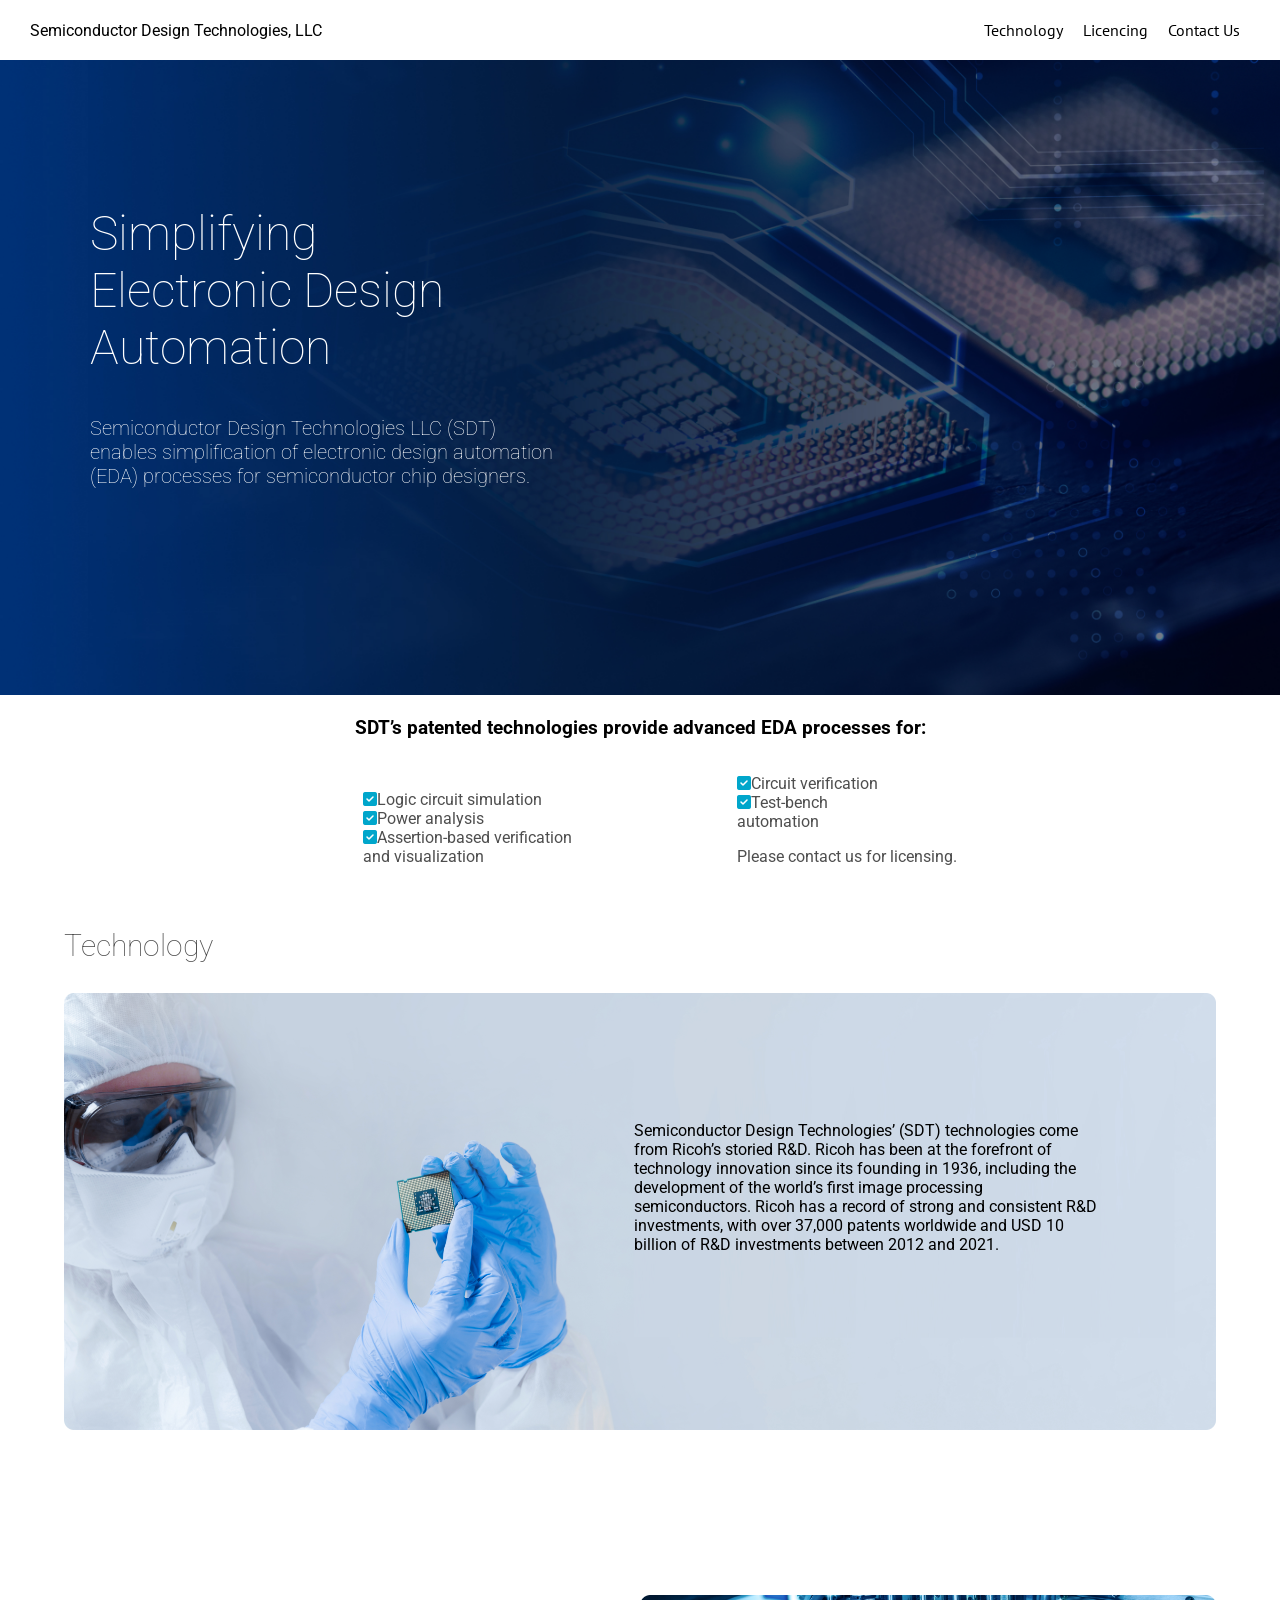
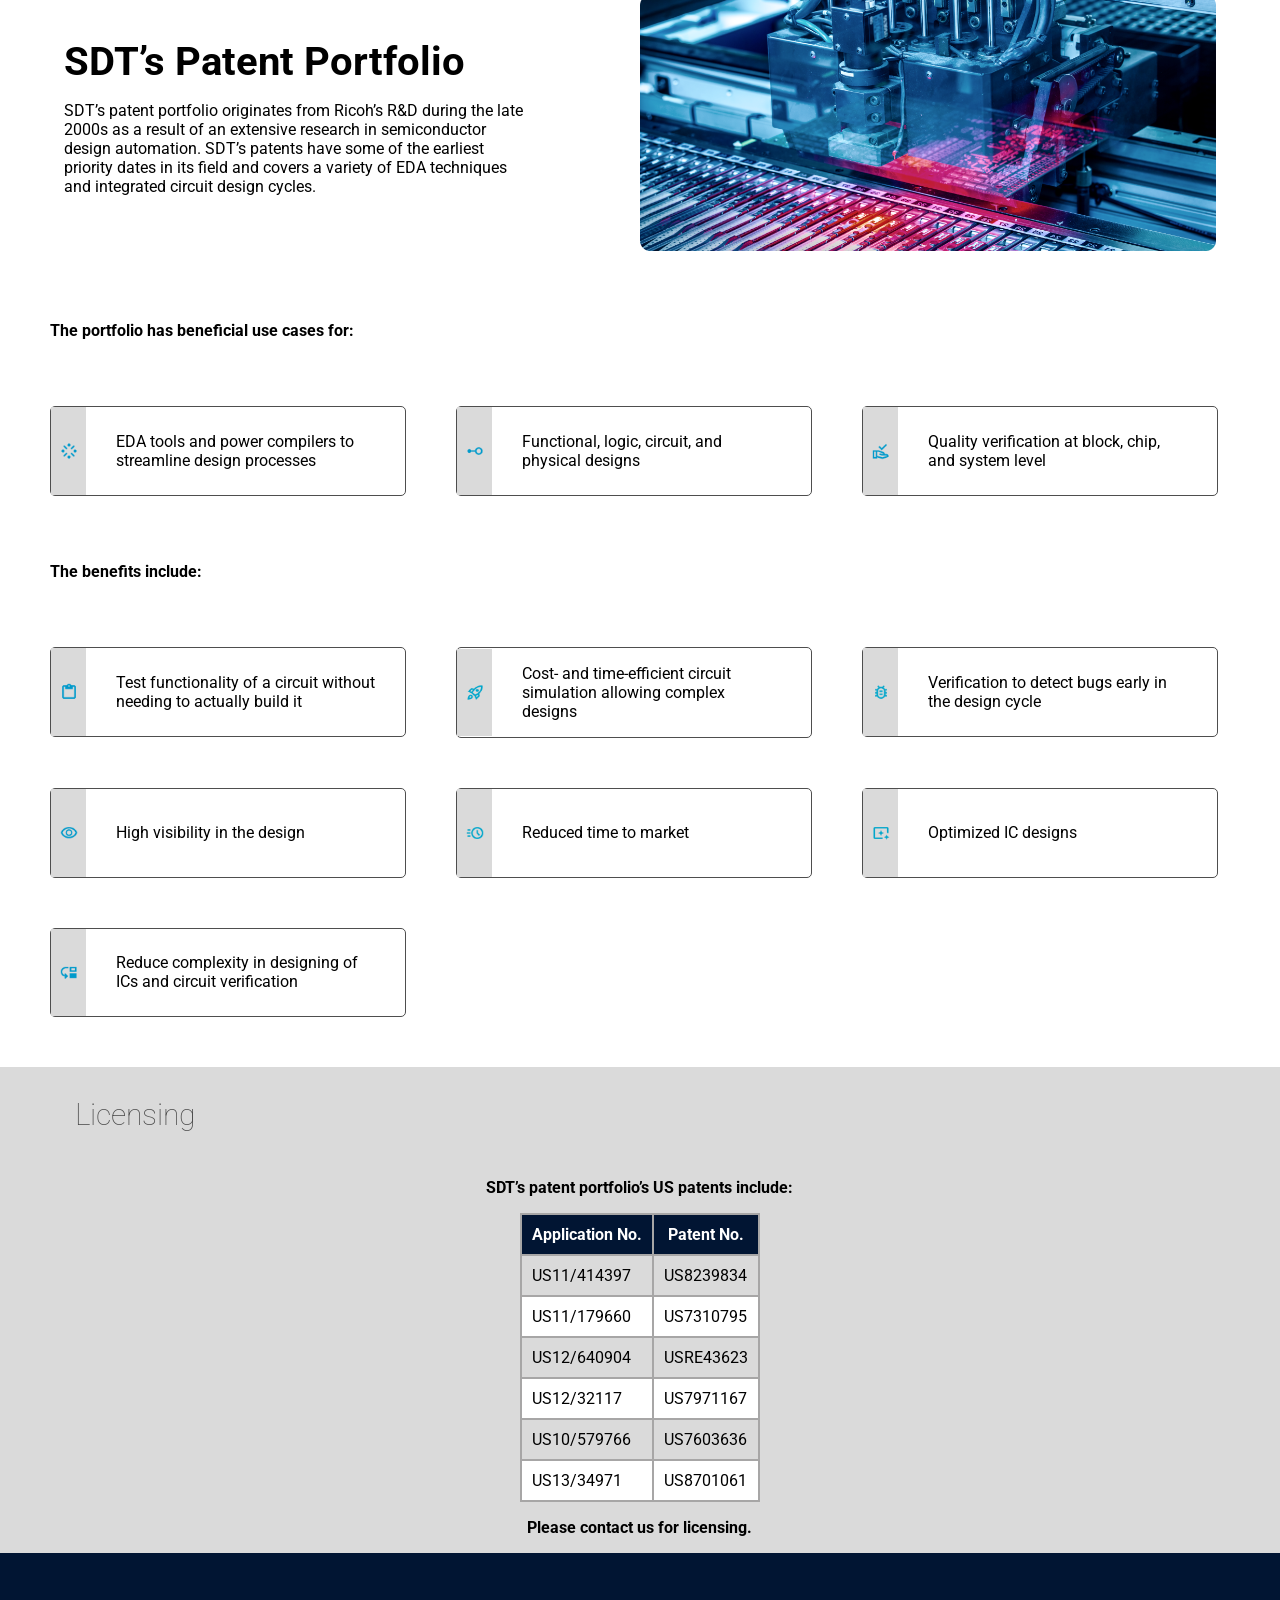
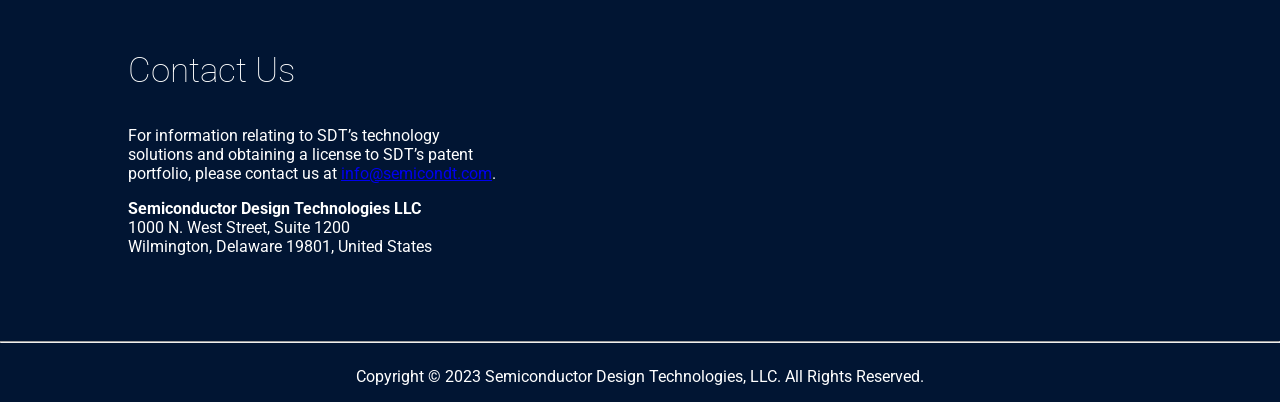
<file: index.html>
<!DOCTYPE html>
<html lang="en">
  <head>
    <meta charset="UTF-8" />
   <link rel="stylesheet" href="https://cdnjs.cloudflare.com/ajax/libs/font-awesome/6.4.2/css/all.min.css">
    <meta name="viewport" content="width=device-width, initial-scale=1.0" />
    <link rel="stylesheet" href="style.css" />
    <title>Document</title>
  </head>
  <body>
    <div class="navbar">
        <div class="title">
            <a href="">Semiconductor Design Technologies, LLC</a>
        </div>
        <div class="elements">
          <a href="">Technology</a>
          <a id="lic" href="">Licencing</a>
          <a href="">Contact Us</a>
        </div>
      </div>
    <div class="container">
      
      <div class="home">
        <img src="images/hero-banner.jpg" alt="" />
        <div class="home-text">
          <h2>Simplifying Electronic Design Automation</h2>
          <p>
            Semiconductor Design Technologies LLC (SDT) enables simplification
            of electronic design automation (EDA) processes for semiconductor
            chip designers.
          </p>
        </div>
      </div>
      <div class="sub-1">
        <div class="sub1-h">
          <h3>
            SDT’s patented technologies provide advanced EDA processes for:
          </h3>
        </div>

        <div class="sub1-list">
          <ul class="tech-type-ul">
            <li><i class="fa-solid fa-square-check" style="color: #00a6cb;"></i>Logic circuit simulation</li>
            <li><i class="fa-solid fa-square-check" style="color: #00a6cb;"></i>Power analysis</li>
            <li><i class="fa-solid fa-square-check" style="color: #00a6cb;"></i>Assertion-based verification and visualization</li>
          </ul>
          <ul class="tech-type-ul">
            <li><i class="fa-solid fa-square-check" style="color: #00a6cb;"></i>Circuit verification</li>
            <li><i class="fa-solid fa-square-check" style="color: #00a6cb;"></i>Test-bench automation</li>
            <p class="note">Please contact us for licensing.</p>
          </ul>
        </div>
      </div>
      <div class="sub-2">
        <div class="sub2-h">
          <h3>Technology</h3>
        </div>
        <div class="sub2-img">
          <img src="images/technology.png" alt="Technology" />
         
          <div class="sub2-p">
            <p>
              Semiconductor Design Technologies’ (SDT) technologies come from
              Ricoh’s storied R&D. Ricoh has been at the forefront of technology
              innovation since its founding in 1936, including the development
              of the world’s first image processing semiconductors. Ricoh has a
              record of strong and consistent R&D investments, with over 37,000
              patents worldwide and USD 10 billion of R&D investments between
              2012 and 2021.
            </p>
          </div>
        </div>
      </div>
      <div class="sub-3">
        <div class="sub3-text">
          <h3>SDT’s Patent Portfolio</h3>
          <p>
            SDT’s patent portfolio originates from Ricoh’s R&D during the late
            2000s as a result of an extensive research in semiconductor design
            automation. SDT’s patents have some of the earliest priority dates
            in its field and covers a variety of EDA techniques and integrated
            circuit design cycles.
          </p>
        </div>
        <div class="sub3-img">
          <img src="images/portfolio.png" alt="" />
        </div>
      </div>
      <div class="sub-4">
        <div class="segment">
          <div class="sub4-txt">
            <p>The portfolio has beneficial use cases for:</p>
          </div>
          <div class="grid">
            <div class="icon">
              <img src="images/stream.png" alt="stream" />
            </div>
            <div class="text">
              <p>
                EDA tools and power compilers to streamline design processes
              </p>
            </div>
          </div>
          <div class="grid">
            <div class="icon">
              <img src="images/linear_scale.png" alt="stream" />
            </div>
            <div class="text">
              <p>Functional, logic, circuit, and physical designs</p>
            </div>
          </div>
          <div class="grid">
            <div class="icon">
              <img src="images/approval_delegation.png" alt="stream" />
            </div>
            <div class="text">
              <p>Quality verification at block, chip, and system level</p>
            </div>
          </div>
        </div>
        <div class="segment">
          <div class="sub4-txt">
            <p>The benefits include:</p>
          </div>
          <div class="grid">
            <div class="icon">
              <img src="images/content_paste.png" alt="stream" />
            </div>
            <div class="text">
              <p>
                Test functionality of a circuit without needing to actually
                build it
              </p>
            </div>
          </div>
          <div class="grid">
            <div class="icon">
              <img src="images/rocket_launch.png" alt="stream" />
            </div>
            <div class="text">
              <p>
                Cost- and time-efficient circuit simulation allowing complex
                designs
              </p>
            </div>
          </div>
          <div class="grid">
            <div class="icon">
              <img src="images/bug_report.png" alt="stream" />
            </div>
            <div class="text">
              <p>Verification to detect bugs early in the design cycle</p>
            </div>
          </div>
          <div class="grid">
            <div class="icon">
              <img src="images/visibility.png" alt="stream" />
            </div>
            <div class="text">
              <p>High visibility in the design</p>
            </div>
          </div>
          <div class="grid">
            <div class="icon">
              <img src="images/acute.png" alt="stream" />
            </div>
            <div class="text">
              <p>Reduced time to market</p>
            </div>
          </div>
          <div class="grid">
            <div class="icon">
              <img src="images/ambient_screen.png" alt="stream" />
            </div>
            <div class="text">
              <p>Optimized IC designs</p>
            </div>
          </div>
          <div class="grid">
            <div class="icon">
              <img src="images/move_down.png" alt="stream" />
            </div>
            <div class="text">
              <p>
                Reduce complexity in designing of ICs and circuit verification
              </p>
            </div>
          </div>
        </div>
      </div>
      <div class="sub-5">
        <div class="sub5-txt">
          <h3 class="side-heading">Licensing</h3>
        </div>
        <div class="data">
          <p >SDT’s patent portfolio’s US patents include:</p>
          <div class="tbl">
            <table >
              <tr >
                <th bgcolor="#011533">Application No.</th>
                <th bgcolor="#011533">Patent No.</th>
              </tr>
              <tr>
                <td bgcolor="#dadada">US11/414397</td>
                <td>US8239834</td>
              </tr>
              <tr>
                <td bgcolor="white">US11/179660</td>
                <td bgcolor="white">US7310795</td>
              </tr>
              <tr>
                <td>US12/640904</td>
                <td>USRE43623</td>
              </tr>
              <tr>
                <td bgcolor="white">US12/32117</td>
                <td bgcolor="white">US7971167</td>
              </tr>
              <tr>
                <td>US10/579766</td>
                <td>US7603636</td>
              </tr>
              <tr>
                <td bgcolor="white">US13/34971</td>
                <td bgcolor="white">US8701061</td>
              </tr>
            </table>
          </div>
          <p class="note">Please contact us for licensing.</p>
        </div>
      </div>
      <div class="footer">
        <div class="ft-content">
            <div class="ftc-1">
                <h3 class="side-heading">Contact Us</h3>
				<p>For information relating to SDT’s technology solutions and obtaining a license to SDT’s patent portfolio, please contact us at <a href="info@semicondt.com">info@semicondt.com</a>.</p>
				<p class="p2"><span>Semiconductor Design Technologies LLC</span>
					1000 N. West Street, Suite 1200<br>
					Wilmington, Delaware 19801, United States</p>
            </div>
            <div class="ftc-2">
                <iframe src="https://www.google.com/maps/embed?pb=!1m18!1m12!1m3!1d3886.1494232566015!2d80.22326607409836!3d13.089714987236631!2m3!1f0!2f0!3f0!3m2!1i1024!2i768!4f13.1!3m3!1m2!1s0x3a52642e3c8faf7f%3A0x5c1f7526b2bfe819!2sDCKAP!5e0!3m2!1sen!2sin!4v1693551638575!5m2!1sen!2sin" width="400" height="300" style="border:0;" allowfullscreen="" loading="lazy" referrerpolicy="no-referrer-when-downgrade"></iframe> 
            </div>
        </div>
        <hr>
        <footer>
            <div class="copyright">
                <p>Copyright © 2023 Semiconductor Design Technologies, LLC. All Rights Reserved.</p>
            </div>
        </footer>
      </div>
     
    </div>
  </body>
</html>
</file>
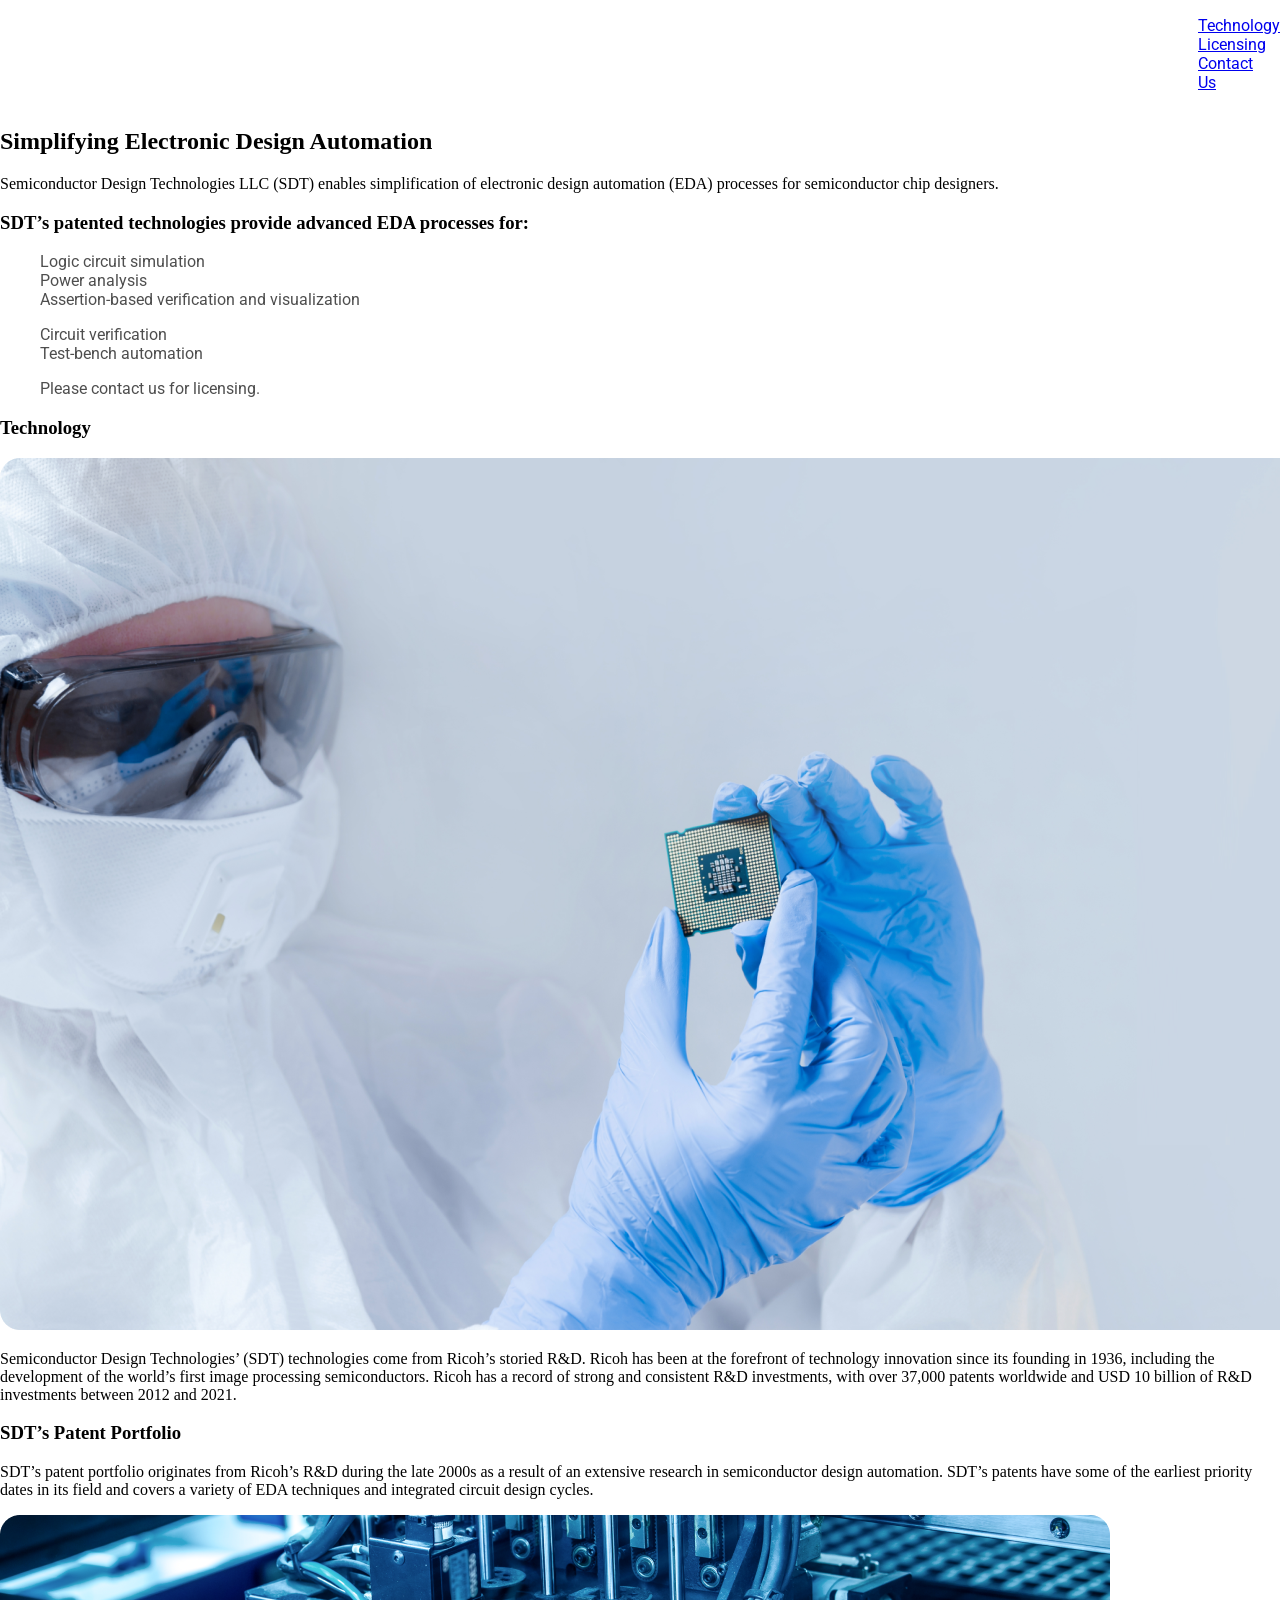
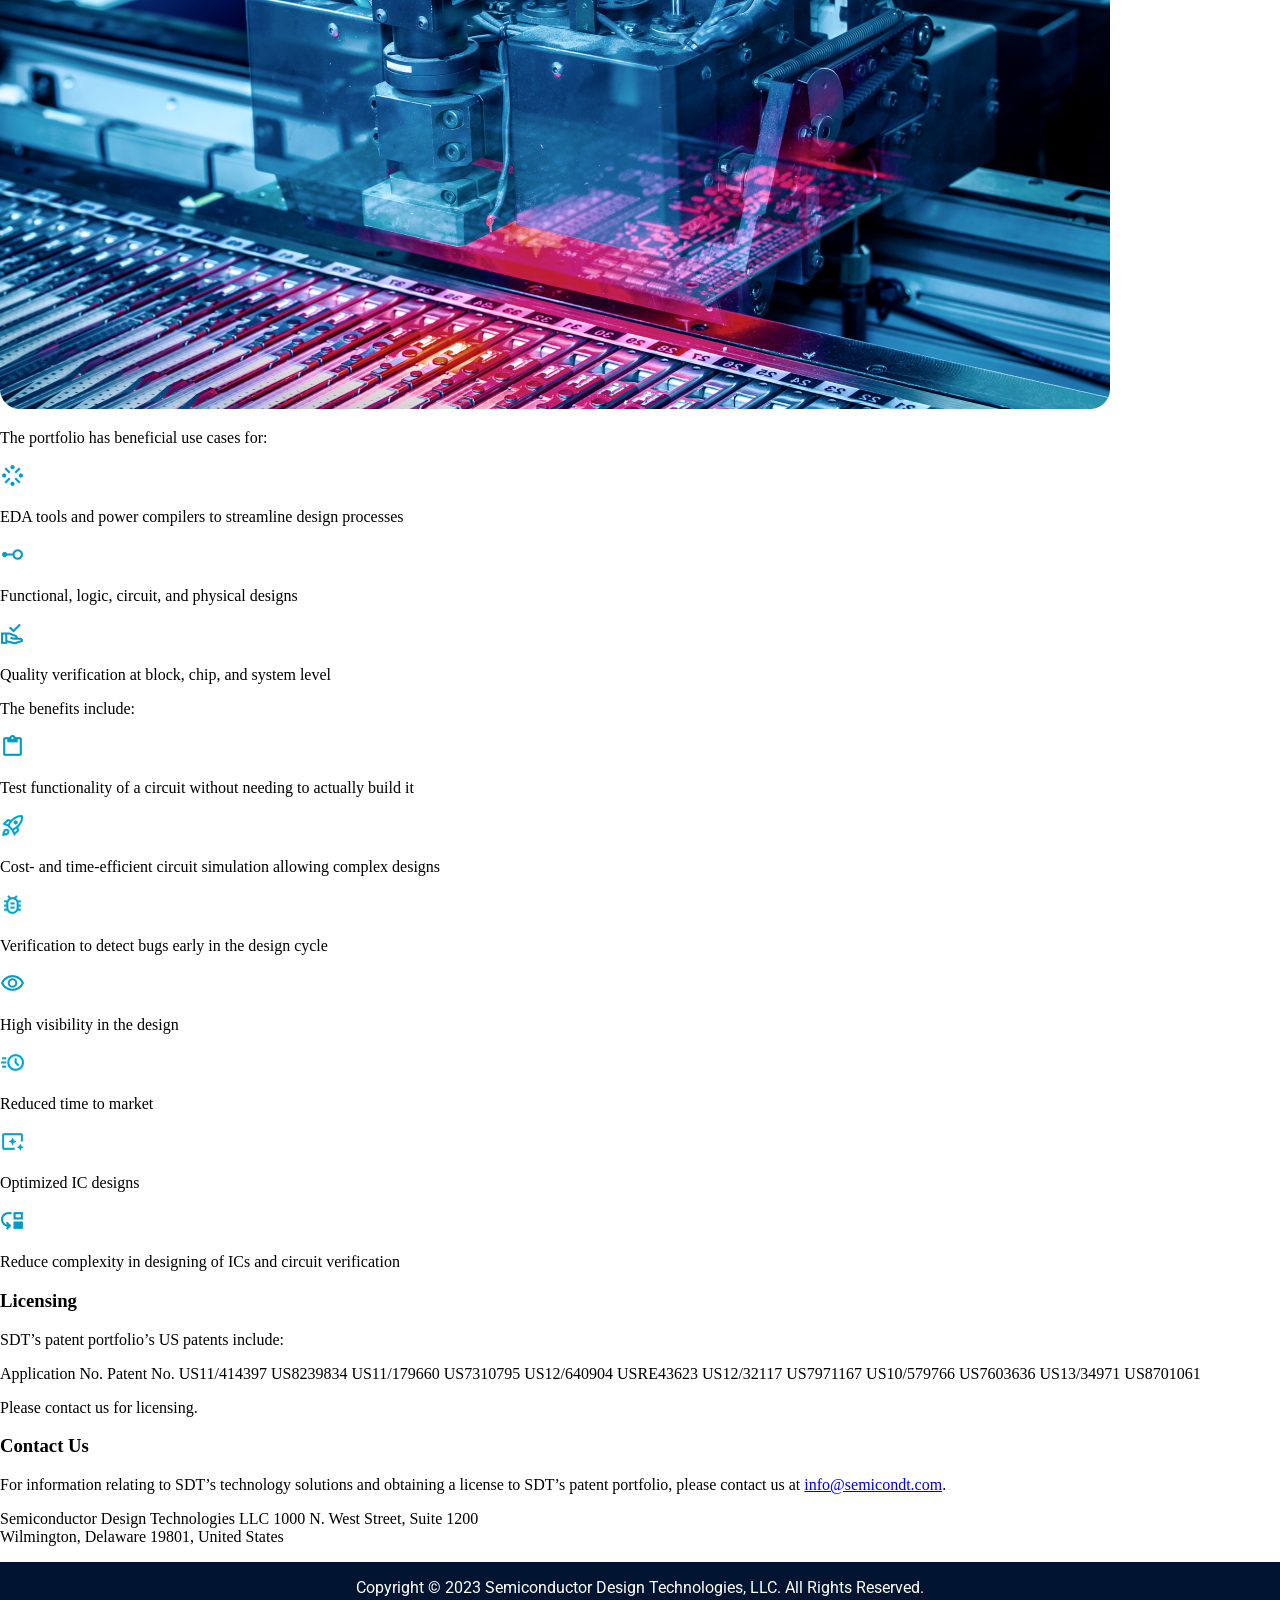
<file: scrach.html>
<!DOCTYPE html>
<html lang="en">
<head>
	<title>Semiconductor Design Technologies, LLC</title>
	<meta charset="UTF-8">
	<meta name="viewport" content="width=device-width, initial-scale=1">
	<link rel="stylesheet" href="style.css">
</head>
<body>	
	<header>
		<div class="navbar">
			<div class="title" ><p class="title-text"></p></div>
					
		<ul class="nav-menu-ul">
			<li class="nav-menu-list"><a href="#technology">Technology</a></li>
			<li class="nav-menu-list"><a href="#licensing">Licensing</a></li>
			<li class="nav-menu-list"><a href="#contact">Contact Us</a></li>
		</ul>
		</div>
		
					
		<div class="home">
			<h2>Simplifying Electronic Design Automation</h2>
		<p>Semiconductor Design Technologies LLC (SDT) enables simplification of electronic design automation (EDA) processes for semiconductor chip designers.</p>

		</div>	
		
	</header>
	
		<h3 class="heading">SDT’s patented technologies provide advanced EDA processes for:</h3>
	
		<ul class="tech-type-ul">
			<li>Logic circuit simulation</li>
			<li>Power analysis</li>
			<li>Assertion-based verification and visualization</li>
		</ul>
		<ul class="tech-type-ul">
			<li>Circuit verification</li>
			<li>Test-bench automation</li>
			<p class="note">Please contact us for licensing.</p>
		</ul>
		
	


		<h3 class="side-heading">Technology</h3>
	
		<img src="images/technology.png" alt="Technology"/>
		
		<p>Semiconductor Design Technologies’ (SDT) technologies come from Ricoh’s storied R&D. Ricoh has been at the forefront of technology innovation since its founding in 1936, including the development of the world’s first image processing semiconductors. Ricoh has a record of strong and consistent R&D investments, with over 37,000 patents worldwide and USD 10 billion of R&D investments between 2012 and 2021.</p>
		


		<h3>SDT’s Patent Portfolio</h3>
		<p>SDT’s patent portfolio originates from Ricoh’s R&D during the late 2000s as a result of an extensive research in semiconductor design automation. SDT’s patents have some of the earliest priority dates in its field and covers a variety of EDA techniques and integrated circuit design cycles.</p>
	
	
		<img src="images/portfolio.png" alt="Portfolio" />

	
		<p>The portfolio has beneficial use cases for:</p>
		
		<img src="images/stream.png" alt="stream"/>
				
				
		<p>EDA tools and power compilers to streamline design processes</p>

		<img src="images/linear_scale.png" alt="linear scale"/>
	
		<p>Functional, logic, circuit, and physical designs</p>
	

		<img src="images/approval_delegation.png" alt="approval delegation"/>
	
		<p>Quality verification at block, chip, and system level</p>
				
	
		<p>The benefits include:</p>
		
		<img src="images/content_paste.png" alt="content paste"/>
	
		<p>Test functionality of a circuit without needing to actually build it</p>
	

		<img src="images/rocket_launch.png" alt="rocket launch"/>
	
		<p>Cost- and time-efficient circuit simulation allowing complex designs</p>
	

		<img src="images/bug_report.png" alt="bug report"/>
	
		<p>Verification to detect bugs early in the design cycle</p>
	

		<img src="images/visibility.png" alt="visibility"/>
	
		<p>High visibility in the design</p>
	

		<img src="images/acute.png" alt="acute"/>
	
		<p>Reduced time to market</p>
	

		<img src="images/ambient_screen.png" alt="ambient screen"/>
	
		<p>Optimized IC designs</p>
	

		<img src="images/move_down.png" alt="move down"/>
	
		<p>Reduce complexity in designing of ICs and circuit verification</p>
							
	
			<h3 class="side-heading">Licensing</h3>
			
				<p class="title">SDT’s patent portfolio’s US patents include:</p>
				<table style="width:100%">

					Application No.
					Patent No. 
					
					
						US11/414397
						US8239834
					
						US11/179660
						US7310795
					
						US12/640904
						USRE43623
					
						US12/32117
						US7971167
					
						US10/579766
						US7603636
					
						US13/34971
						US8701061
					
				<p class="note">Please contact us for licensing.</p>
			
	
				<h3 class="side-heading">Contact Us</h3>
				<p>For information relating to SDT’s technology solutions and obtaining a license to SDT’s patent portfolio, please contact us at <a href="info@semicondt.com">info@semicondt.com</a>.</p>
				<p><span>Semiconductor Design Technologies LLC</span>
					1000 N. West Street, Suite 1200<br>
					Wilmington, Delaware 19801, United States</p>
				
					<!-- Embed the map location of dckap office  -->
				
	<footer>
		<div class="copyright">
			<p>Copyright © 2023 Semiconductor Design Technologies, LLC. All Rights Reserved.</p>
		</div>
	</footer>
</body>
</html>
</file>
<file: style.css>
@import url('https://fonts.googleapis.com/css2?family=PT+Sans&family=Roboto&display=swap');

body{
    max-width: 1440px;
    margin: 0;
    /* border: 2px solid red; */
}
.navbar{
    width: 100%;
    display: flex;
    justify-content: space-between;
    align-items: center;
    position: sticky;
    top: 0;
    z-index: 1;
    background-color: white;
}
.title a{
    font-family: "Roboto";
    margin-left: 30px;
    color: black;
    text-decoration: none;
    
    
}
.title{
    width: 30%;
}
.elements{
    width: 60%;
    display: flex;
    justify-content: flex-end;
    padding: 20px; 
   
}
.elements a{
    padding-right: 20px;
    font-family: "PT Sans";
    text-decoration: none;
    color: black;
   
}
.home{
    top: 0;
    width: 100%;
    /* background-image: url(images/hero-banner.jpg);
    background-size: cover; */
}
.home img{
    width: 100%;
    
}
.home-text{
    position: absolute;
    top: 135px;
    left: 60px;
    padding: 30px;
}
.home-text h2{
    color: white;
    width: 35%;
    font-family: "Roboto";
    font-size: 48px;
    font-weight: lighter;
}
.home-text p{
    color: white;
    width: 40%;
    font-family: "roboto";
    font-size: 20px;
    font-weight: lighter;
}
.sub-1{
    width: 100%;
    display: flex;
    flex-direction: column;
    align-items: center;
}
.sub1-h{
    width: 100;
    text-align: center;
}
.sub1-h h3{
    font-family: "Roboto";
}
.sub1-list{
    display: flex;
    justify-content: center;
    align-items: center;
    width: 50%;
    
}
ul{
    list-style: none;
    font-family: "Roboto";
    color: #4E4E4E;
   
}
li{
    width: 70%;
}

.sub-2{
    width: 100%;
    display: flex;
    flex-direction: column;
    align-items: center;
}
.sub2-h h3{
   
    font-family: "Roboto";
    font-weight: lighter;
    color: #4E4E4E;
    font-size: 30px;
}
.sub2-h{
    display: flex;
    justify-content: flex-start;
    width: 90%;
}
.sub2-img{
    width: 90%;
    /* background-image: url(images/technology.png); */
}
.sub2-img img{
    width: 100%;
    display: flex;
    justify-content: flex-end;
}
.sub2-p{
    position: relative;
    bottom: 325px;
    left:570px;
    width: 45%;
}
.sub2-p p{
    font-family: "Roboto";
    width: 90%;
}

.sub-3{
    width: 100%;
    display: flex;
    justify-content: center;
    align-items: center;
}
.sub3-text{
    width: 45%;
    /* display: flex;
    justify-content: flex-end;
    flex-wrap: wrap; */
}
.sub3-text h3{
    font-family: "Roboto";
    font-size: 40px;
    margin: 0;
    width: 90%;
}
.sub3-text p{
    font-family: "Roboto";
    font-size: 16px;
    width: 82%;
}
.sub3-img{
    width: 45%;
}
.sub3-img img{
    width: 100%;
}
.sub-4{
    display: flex;
    flex-wrap: wrap;
    gap: 50px;
    padding: 50px;

}
.segment{
    width: 100%;
    display: flex;
    flex-wrap: wrap;
    justify-content:flex-start;
    gap: 50px;
    height: 100%;
 
    
}

.sub4-txt{
    width: 100%;
}
.sub4-txt p{
    width: 100%;
    font-family: "Roboto";
    font-weight: bolder;
}
.sub-4 .grid{
    width: 30%;
    border:1px solid #4E4E4E;
    border-radius: 5px;
    display: flex;
    align-items: center;
    height: 45%;
}
.grid .icon{
    width: 10%;

    display: flex;
    justify-content: center;
    background-color: #DADADA;
    background-size: cover;
    
}
.icon img{
  width: 50%;
  padding: 35px;
}

.grid .text{
    width: 90%;
    margin-left: 30px;
}
.grid p{
    font-family: "Roboto";
    width: 90%;
    color: black;
}
.sub-5{
    width: 100%;
    background-color: #DADADA;
    display: flex;
    flex-direction: column;
    align-items: center;
}
.sub5-txt{
    display: flex;
    text-align: start;
    width: 100%;
    margin-left: 50px;
}
.sub5-txt h3{
    font-family: "Roboto";
    font-weight: lighter;
    color: #4E4E4E;
   margin-left: 50px;
   font-size: 30px;
}
.data{
    width: 60%;
    display: flex;
    flex-direction: column;
    justify-content: center;
    align-items: center;

}
.data p{
    width: 60%;
    text-align: center;
    font-family: "Roboto";
    font-weight: bolder;
}

table, th, td {
    border: 2px solid #a7a6a6;
    border-collapse: collapse;
    font-family: "Roboto";
    padding: 10px;
    
  }
  th{
    color:white;
  }
 

.footer{
    width: 100%;
    color: white;
    background-color: #011533;
    margin: 0;
   
 
}
.ft-content{
    padding-top: 40px;
    padding-bottom: 40px;
    width: 100%;
    display: flex;
    justify-content: center;
    align-items: center;
}
.ftc-1{
    width: 40%;
   
}
.ftc-1 h3{
    font-family: "Roboto";
    font-weight: lighter;
    font-size: 35px;
}
.ftc-1 p{
    font-family: "Roboto";
    font-size: 16px;
    width: 73%;
}
.ftc-1 span{
    font-weight: bolder;
}
.ftc-1 .p2{
    width:60% ;
} 
.ftc-2{
    display: flex;
    justify-content: center;
    width: 40%;
}
.copyright{
    background-color: #011533;
   display: flex;
   justify-content: center;
   align-items: center;
}
.copyright p{
    color: white;
    font-family: "Roboto";
}
@media screen and (max-width:425px){
  .navbar{
    flex-direction: column;
    align-items: center;
    justify-content: center;
   
   
  }
  #lic{
    display: none;
  }
   .title {
    width: 90%;
    margin: 0;
   }
   .title a{
    font-weight: bolder;
   }
   .elements{
    width: 45%;
    padding: 0;
 
    
   }
   .sub1-list{
    flex-direction: column;
    width: 90%;
    align-items: center;
   }
   .sub2-img{
    flex-direction: column-reverse;
   }
   .sub-3{
    flex-direction: column;
   }
   .sub3-text{
    width: 90%;
   }
   .sub3-text h3{
    width: 100%;
    font-size: 35px;
   }
   .sub3-text p{
    width: 95%;
   }
   .sub3-img{
    width: 90%;
   }
    .sub-4 .grid{
        width: 90%;
    }
    .icon img{
        width: 50%;
        padding: 40px;
      }
      
    .data{
        width: 90%;
    }
    .data p{
        width: 90%;
    }
    .ft-content{
        flex-direction: column;
    }
    .ftc-1{
        width: 80%;
    }
    .ftc-1 h3{
        width: 90%;
    }
    .ftc-1 p{
        width: 97%;
    }
    .ftc-1 .p2{
        width: 97%;
    }
    .copyright{
        text-align: center;
    }
    
}
</file>
